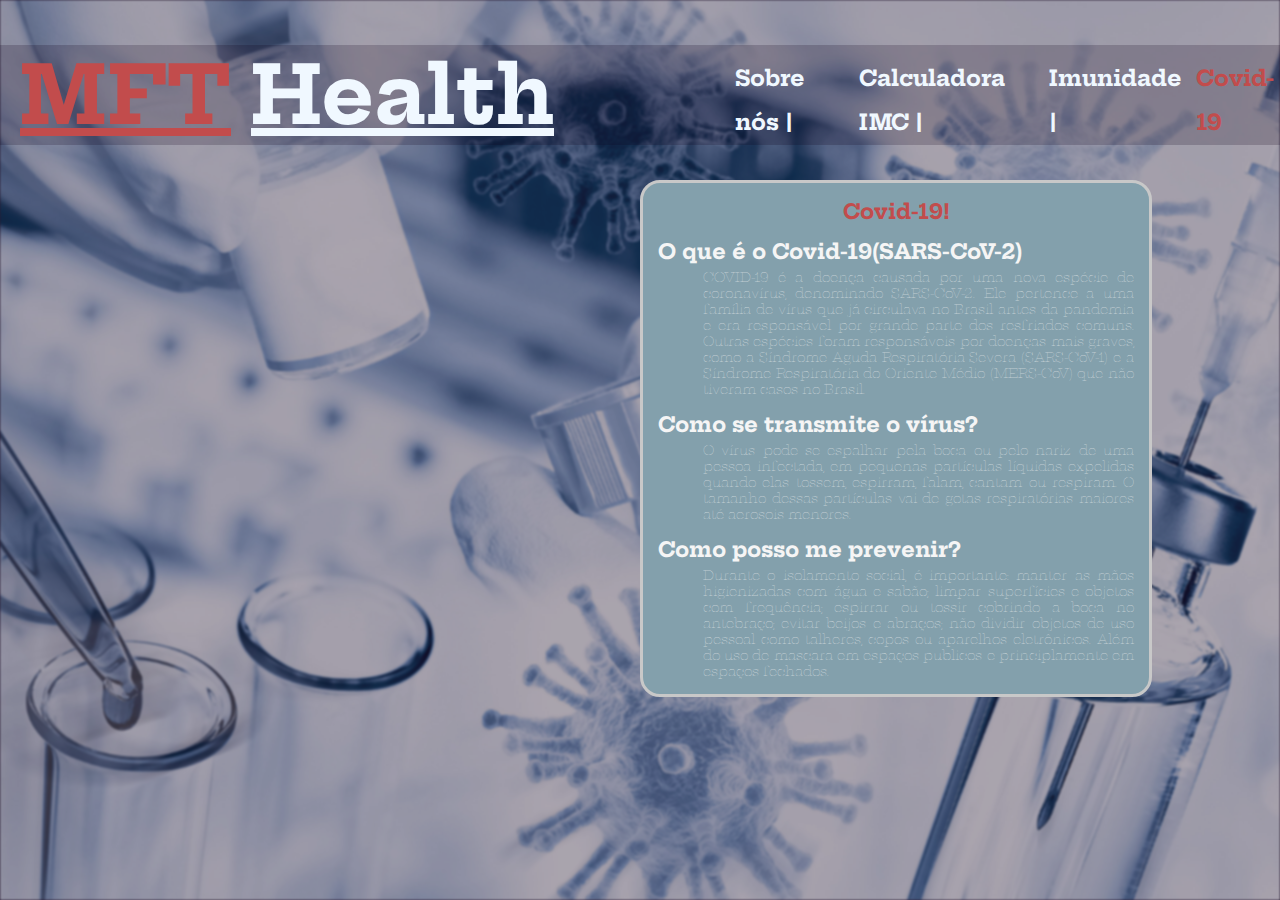
<file: COVID19/covid.html>
<!DOCTYPE html>
<html  lang="en">
    <head>
        <meta charset="UTF-8">
        <link rel="stylesheet" href="covidStyle.css">
        <title>
            Covid-19
        </title>
        <style>
            
        </style>
    </head>
    <body>
        <div class="container">
        <header>
            <div class="img-wrapper">
                <img src="../imagens/covid.jpg" alt="covid">
              </div>
            <!--img-wrapper-->

            <div class="banner">
                <div class="titulo">
                  <h1><a  style="color: rgb(194,76,76)" href="../index.html">MFT</a></h1>
                  <h1><a  style="color: aliceblue;" href="../index.html">Health</a></h1>
                </div>
                <!--titulo-->
          
                <div class="menu">
                  <h2><a href="#">Sobre nós |</a></h2>
                  <h2><a href="../IMC/calculoIMC.html">Calculadora IMC |</a></h2>
                  <h2><a href="../Imunidade/Imunidade.html">Imunidade |</a></h2>
                  <h2><a style="color: rgb(194,76,76)" href="">Covid-19</a></h2>
                </div>
                <!--menu-->
          
              </div>

              <div class="box">
                  <p class="title">Covid-19!</p>
                  <p class="textbox">O que é o Covid-19(SARS-CoV-2)</p>
                  <p class="textinbox">COVID-19 é a doença causada por uma nova espécie de coronavírus, denominado SARS-CoV-2. Ele pertence a uma família de vírus que já circulava no Brasil antes da pandemia e era responsável por grande parte dos resfriados comuns. Outras espécies foram responsáveis por doenças mais graves, como a Síndrome Aguda Respiratória Severa (SARS-CoV-1) e a Síndrome Respiratória do Oriente Médio (MERS-CoV) que não tiveram casos no Brasil.</p>
                  <p class="textbox">Como se transmite o vírus?</p>
                  <p class="textinbox">O vírus pode se espalhar pela boca ou pelo nariz de uma pessoa infectada, em pequenas partículas líquidas expelidas quando elas tossem, espirram, falam, cantam ou respiram. O tamanho dessas partículas vai de gotas respiratórias maiores até aerosois menores.</p>
                  <p class="textbox">Como posso me prevenir?</p>
                  <p class="textinbox">Durante o isolamento social, é importante: manter as mãos higienizadas com água e sabão; limpar superfícies e objetos com frequência; espirrar ou tossir cobrindo a boca no antebraço; evitar beijos e abraços; não dividir objetos de uso pessoal como talheres, copos ou aparelhos eletrônicos. Além do uso de mascara em espaços publicos e principlamente em espaços fechados.</p>               
                </div>

        </header>
        </div>

    </body>
</html>
</file>
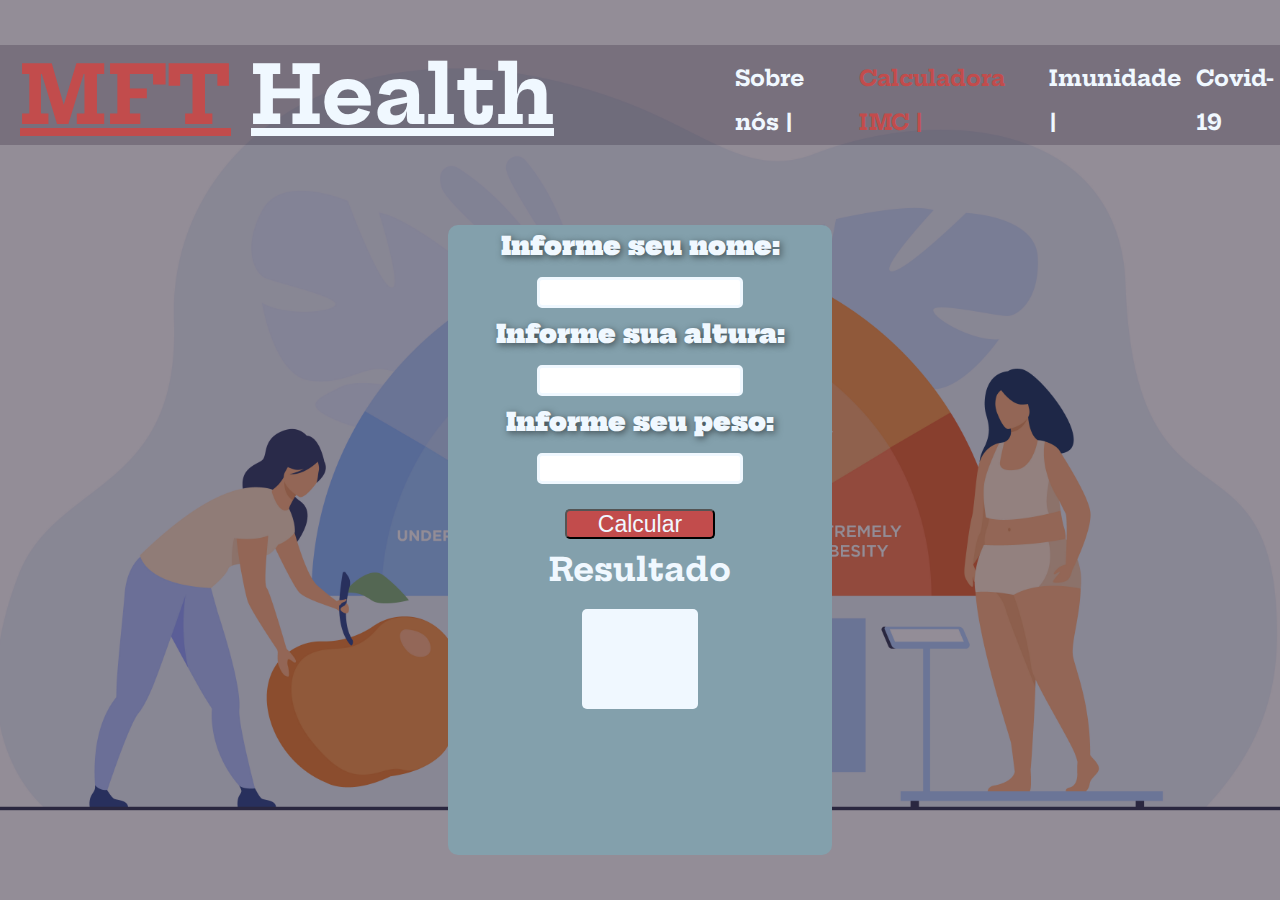
<file: IMC/calculoIMC.html>
<!DOCTYPE html>
<html lang="en">

<head>
  <meta charset="UTF-8">
  <meta http-equiv="X-UA-Compatible" content="IE=edge">
  <meta name="viewport" content="width=device-width, initial-scale=1.0">
  <link rel="stylesheet" href="imcStyle.css">

  <title>Calculo IMC</title>
</head>

<body>
  <div class="container">
  <header>
    <div class="img-wrapper">
      <img src="../imagens/10177.jpg" alt="medico">
    </div>
    <!--img-wrapper-->

    <div class="banner">
      <div class="titulo">
        <h1><a  style="color: rgb(194,76,76)" href="../index.html">MFT</a></h1>
        <h1><a  style="color: aliceblue;" href="../index.html">Health</a></h1>
      </div>
      <!--titulo-->

      <div class="menu">
        <h2><a href="#">Sobre nós |</a></h2>
        <h2><a style="color: rgb(194,76,76)" href="IMC/calculoIMC.html">Calculadora IMC |</a></h2>
        <h2><a href="../Imunidade/Imunidade.html">Imunidade |</a></h2>
        <h2><a href="../COVID19/covid.html">Covid-19</a></h2>
      </div>
      <!--menu-->

    </div>
    <!--banner-->

  </header>
  <main>
    <form>
      <div class="informacoes">
        <div class="nome">
          <label for="nome">Informe seu nome:</label><br>
          <input type="text" id="nome">
        </div>
    
        <div class="altura">
          <label for="altura">Informe sua altura:</label><br>
          <input type="text" id="altura">
        </div>

        <div class="peso">
          <label for="peso">Informe seu peso:</label><br>
          <input type="number" id="peso">
        </div>
        <div class="btn">
          <button  type="button" id="calcular" >Calcular</button>
        </div>
        <div class="resultado">
          <h1>Resultado</h1>
          <h1 id="resultado"></h1>
          
        </div>

        
      </div>
    </form>
    </div>
  </main>

</div>
  <script src="calculoIMC.js"></script>
</body>

</html>
</file>
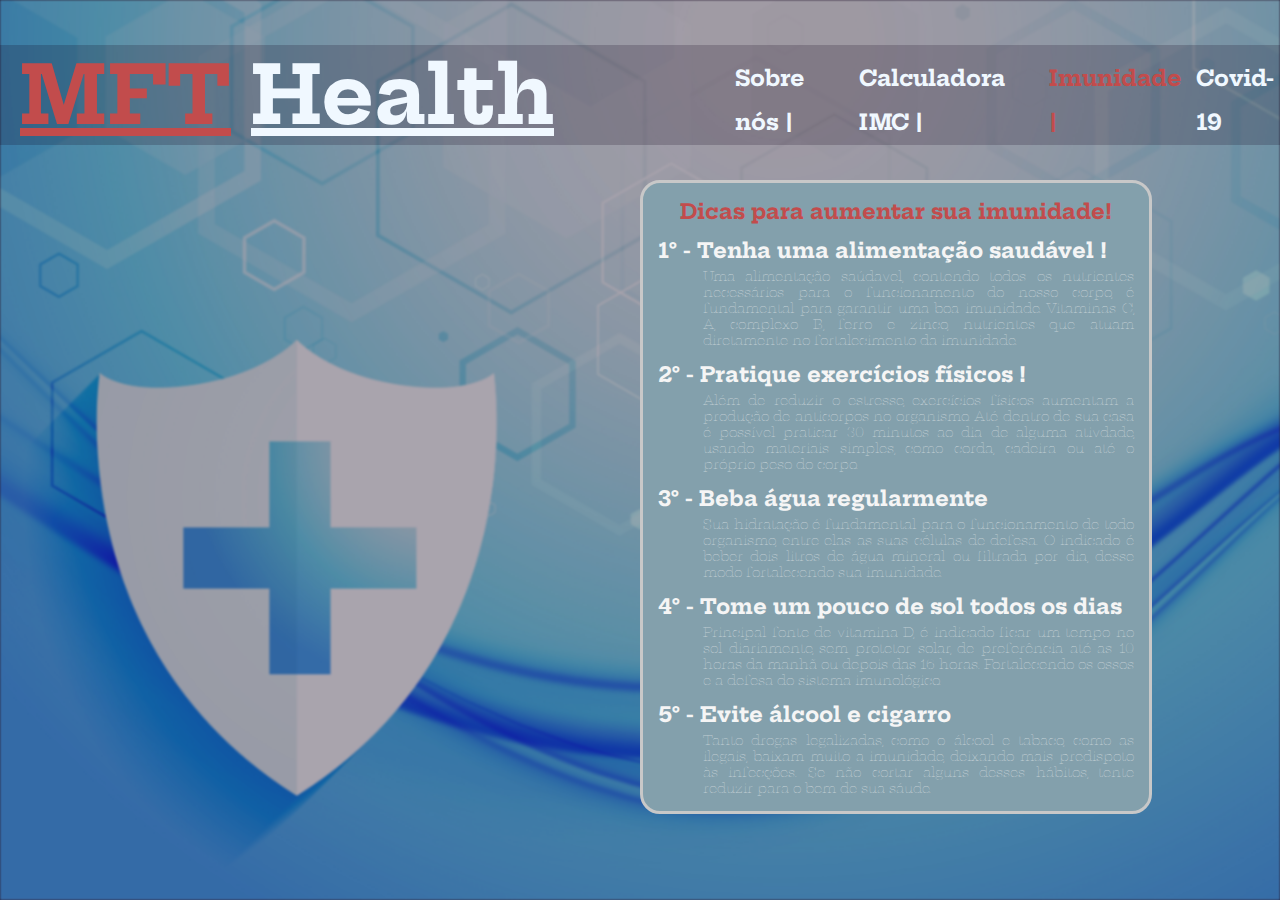
<file: Imunidade/Imunidade.html>
<!DOCTYPE html>
<html  lang="en">
    <head>
        <meta charset="UTF-8">
        <link rel="stylesheet" href="ImunidadeStyle.css">
        <title>
            Imunidade
        </title>
        <style>
            
        </style>
    </head>
    <body>
        <div class="container">
        <header>
            <div class="img-wrapper">
                <img src="../imagens/24590.jpg" alt="imunidade">
              </div>
            <!--img-wrapper-->

            <div class="banner">
                <div class="titulo">
                  <h1><a  style="color: rgb(194,76,76)" href="../index.html">MFT</a></h1>
                  <h1><a  style="color: aliceblue;" href="../index.html">Health</a></h1>
                </div>
                <!--titulo-->
          
                <div class="menu">
                  <h2><a href="#">Sobre nós |</a></h2>
                  <h2><a href="../IMC/calculoIMC.html">Calculadora IMC |</a></h2>
                  <h2><a style="color: rgb(194,76,76)" href="">Imunidade |</a></h2>
                  <h2><a href="../COVID19/covid.html">Covid-19</a></h2>
                </div>
                <!--menu-->
          
              </div>

              <div class="box">
                  <p class="title">Dicas para aumentar sua imunidade!</p>
                  <p class="textbox">1° - Tenha uma alimentação saudável !</p>
                  <p class="textinbox">Uma alimentação saúdavel, contendo todos os nutrientes necessários para o funcionamento do nosso corpo, é fundamental para garantir uma boa imunidade. Vitaminas C, A, complexo B, ferro e zinco, nutrientes que atuam diretamente no fortalecimento da imunidade.</p>
                  <p class="textbox">2° - Pratique exercícios físicos !</p>
                  <p class="textinbox">Além de reduzir o estresse, exercícios físicos aumentam a produção de anticorpos no organismo. Até dentro de sua casa é possível praticar 30 minutos ao dia de alguma ativdade, usando materiais simples, como corda, cadeira ou até o próprio peso do corpo.</p>
                  <p class="textbox">3° - Beba água regularmente</p>
                  <p class="textinbox">Sua hidratação é fundamental para o funcionamento de todo organismo, entre elas as suas células de defesa. O indicado é beber dois litros de água mineral ou filtrada por dia, desse modo fortalecendo sua imunidade.</p>
                  <p class="textbox">4° - Tome um pouco de sol todos os dias</p>
                  <p class="textinbox">Principal fonte de vitamina D, é indicado ficar um tempo no sol diariamente, sem protetor solar, de preferência até as 10 horas da manhã ou depois das 16 horas. Fortalecendo os ossos e a defesa do sistema imunológico.</p>
                  <p class="textbox">5° - Evite álcool e cigarro</p>
                  <p class="textinbox">Tanto drogas legalizadas, como o álcool e tabaco, como as ilegais, baixam muito a imunidade, deixando mais predispoto às infecções. Se não cortar alguns desses hábitos, tente reduzir para o bem de sua sáude.</p>
                  
                </div>

        </header>
        </div>

    </body>
</html>
</file>
<file: COVID19/covidStyle.css>
@import url('https://fonts.googleapis.com/css2?family=Hepta+Slab:wght@200&display=swap');
*{
  margin: 0;
  padding: 0;
}

body{
  font-family: 'Hepta Slab', serif;
}

header{
  width: 100%;
  height: 100vh;
  overflow: hidden;
  position: relative;
 
}
/*Imagem de fundo*/

.img-wrapper{
  width: 100%;
  height: 100%;
  background-color: rgba(18, 2, 29, 0.9);
}

.img-wrapper img{
  width: 100%;
  height: 100%;
  object-fit: cover;
  opacity: 0.6;
  filter: blur(0.8px);
}

.banner{
  background-color: rgba(15, 2, 24, 0.2);
  width: 100%;
  position: absolute;
  display: flex;
  top: 5%;
  left: 0%;
}

.titulo{
    display: flex;
}

.titulo a{
  margin-left: 20px;
  font-size: 80px;
}

.menu{
  display: flex;
  align-items: center;
  justify-content: center;
  margin-left:13%;
}
.menu a{
  font-size: 1.7vw;
  text-decoration: none;
  color: aliceblue;
  transform: translate(.5);
}
.menu a:hover{
  font-size: 1.8vw;
  color: rgb(194,76,76);
  transition: .5s;
}

.menu h2{
    font-size: 35px;
    padding-left: 15px;
}

.box{
   position: absolute;
   top: 20%;
   left: 50%;
   border-style: solid;
   border-color: rgb(200, 200, 200);
   margin-right: 10%;
   padding: 15px;
   border-radius: 20px;
   background-color: #83A0AC;
   max-width: 40%;
}

.box .title{
    text-align: center;
    font-weight: bold;
    font-size: 1.3em;
    color: rgb(194,76,76);
}

.box .textbox{
  color: whitesmoke;
    text-align: justify;
    font-weight: bold;
    font-size: 1.3em;
    padding-top: 14px;
}

.box .textinbox{
  color: whitesmoke;
    text-align: justify;
    font-weight: lighter;
    margin-left: 45px;

    font-size: 13px;
    padding-top: 5px;
}
</file>
<file: IMC/imcStyle.css>
@import url('https://fonts.googleapis.com/css2?family=Hepta+Slab:wght@200&display=swap');
*{
  margin: 0;
  padding: 0;
}

body{
  font-family: 'Hepta Slab', serif;
}

header{
  width: 100%;
  height: 100vh;
  overflow: hidden;
  position: relative;
 
  
}
/*Imagem de fundo*/

.img-wrapper{
  width: 100%;
  height: 100%;
  background-color: rgba(15, 2, 24, 0.9);
}

.img-wrapper img{
  width: 100%;
  height: 100%;
  object-fit: cover;
  opacity: 0.5;
}

.banner{
  background-color: rgba(15, 2, 24, 0.2);
  width: 100%;
  position: absolute;
  display: flex;
  top: 5%;
  left: 0%;
}

.titulo{
  display: flex;
}

.titulo a{
  margin-left: 20px;
  font-size: 80px;
}

.menu{
  display: flex;
  align-items: center;
  justify-content: center;
  margin-left:13%;
}
.menu a{
  font-size: 1.7vw;
  text-decoration: none;
  color: aliceblue;
  transform: translate(.5);
}
.menu a:hover{
  font-size: 1.8vw;
  color: rgb(194,76,76);
  transition: .5s;
}
.menu h2{
  font-size: 35px;
  padding-left: 15px;
}

.informacoes{
  align-items: center;
  justify-content: center;
  text-align: center;
  color: aliceblue;
  background-color: #83A0AC;
  position: absolute;
  bottom: 5%;
  right:50%;
  transform: translateX(50%);
  width: 30%;
  height: 70%;
  border-radius: 10px;
}
.informacoes div{
  text-align: center;
  align-items: center;
  justify-content: center;
  padding: 5px;
}
.informacoes label{
  font-size: 25px;
  text-shadow: 2px 2px 7px rgba(0, 0, 0, 0.53); 
  font-weight: 900;
}

.informacoes input{
  margin-top: 15px;
  border-radius: 5px;
  height: 25px;
  width: 200px;
  border: aliceblue solid;
}

.informacoes .resultado{
position: relative;
}

.informacoes #resultado{
  color: black;
  font-size: 30px;
  background-color: aliceblue;
  height: 100px;
  width: 30%;
  border-radius: 5px;
  user-select: none;
  position: absolute;
  margin-top: 20px;
  right: 35%;
}

.btn button{
  width: 150px;
  height: 30px;
  border-radius: 5px;
  font-size: 23px;
  color: aliceblue;
  background-color: rgb(194, 76, 76);
  margin-top: 15px;
}
</file>
<file: Imunidade/ImunidadeStyle.css>
@import url('https://fonts.googleapis.com/css2?family=Hepta+Slab:wght@200&display=swap');
*{
  margin: 0;
  padding: 0;
}

body{
  font-family: 'Hepta Slab', serif;
}

header{
  width: 100%;
  height: 100vh;
  overflow: hidden;
  position: relative;
 
}
/*Imagem de fundo*/

.img-wrapper{
  width: 100%;
  height: 100%;
  background-color: rgba(18, 2, 29, 0.9);
}

.img-wrapper img{
  width: 100%;
  height: 100%;
  object-fit: cover;
  opacity: 0.6;
  filter: blur(0.8px);
}

.banner{
  background-color: rgba(15, 2, 24, 0.2);
  width: 100%;
  position: absolute;
  display: flex;
  top: 5%;
  left: 0%;
}

.titulo{
    display: flex;
}

.titulo a{
  margin-left: 20px;
  font-size: 80px;
}

.menu{
  display: flex;
  align-items: center;
  justify-content: center;
  margin-left:13%;
}
.menu a{
  font-size: 1.7vw;
  text-decoration: none;
  color: aliceblue;
  transform: translate(.5);
}
.menu a:hover{
  font-size: 1.8vw;
  color: rgb(194,76,76);
  transition: .5s;
}

.menu h2{
    font-size: 35px;
    padding-left: 15px;
}

.box{
   position: absolute;
   top: 20%;
   left: 50%;
   border-style: solid;
   border-color: rgb(200, 200, 200);
   margin-right: 10%;
   padding: 15px;
   border-radius: 20px;
   background-color: #83A0AC;
   max-width: 40%;
}

.box .title{
    text-align: center;
    font-weight: bold;
    font-size: 1.3em;
    color: rgb(194,76,76);
}

.box .textbox{
  color: whitesmoke;
    text-align: justify;
    font-weight: bold;
    font-size: 1.3em;
    padding-top: 13px;
}

.box .textinbox{
  color: whitesmoke;
    text-align: justify;
    font-weight: lighter;
    margin-left: 45px;
    font-size: 13px;
    padding-top: 5px;
}
</file>
